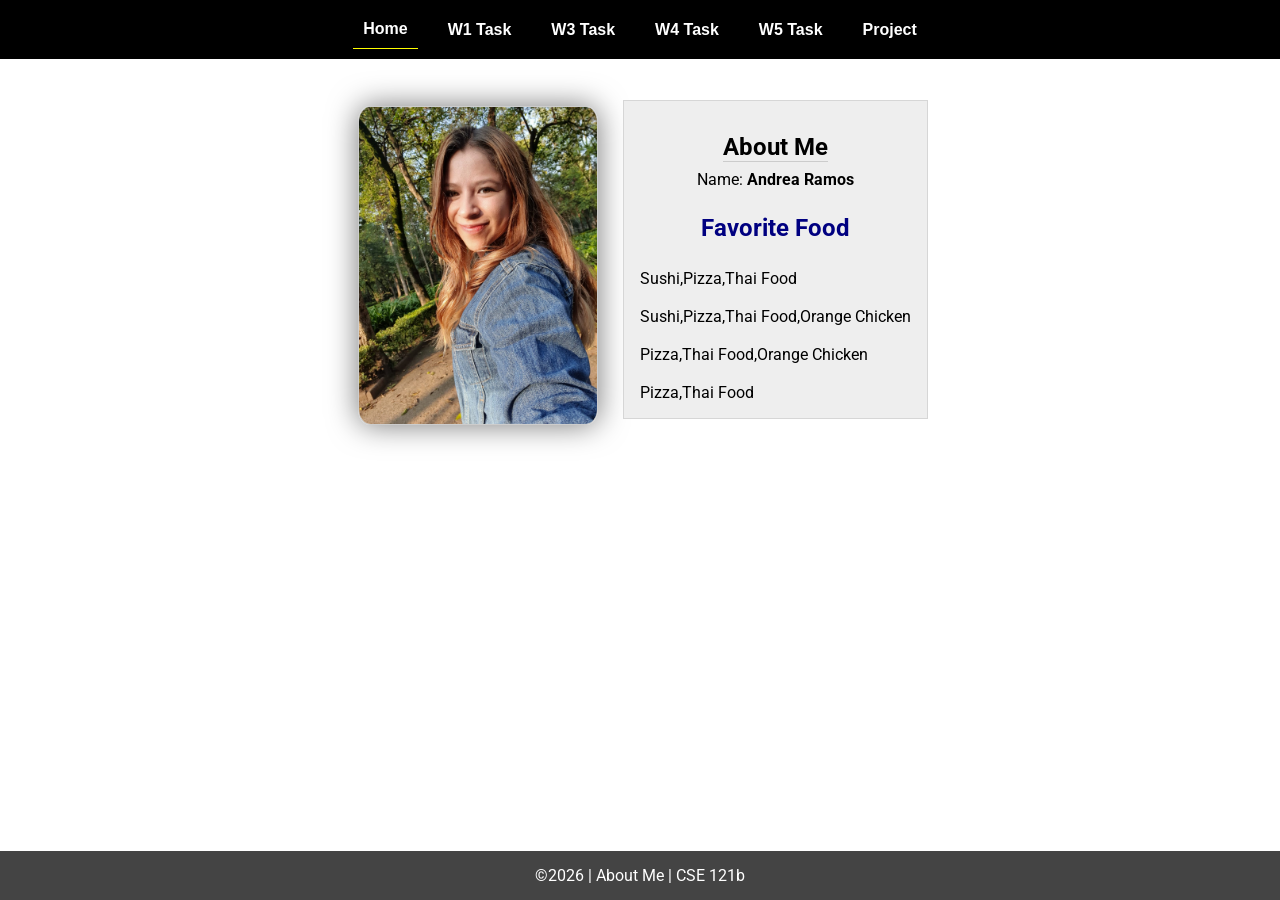
<file: index.html>
<!DOCTYPE html>
<html lang="en">

<head>
  <meta charset="UTF-8">
  <meta name="viewport" content="width=device-width, initial-scale=1.0">
  <title>About Me | CSE 121b | W02: Programming Tasks</title>
  <link rel="preconnect" href="https://fonts.googleapis.com">
  <link rel="preconnect" href="https://fonts.gstatic.com" crossorigin>
  <link href="https://fonts.googleapis.com/css2?family=Roboto:wght@400;600&display=swap"
    rel="stylesheet">
  <link rel="stylesheet" href="styles/main.css">
</head>

<body>
  <nav>
    <ul id="menu">
      <li><a id="toggleMenu">&equiv;</a></li>
      <li><a href="index.html" class="active">Home</a></li>
      <li><a href="w01-task.html">W1 Task</a></li>
      <li><a href="w03-task.html">W3 Task</a></li>
      <li><a href="w04-task.html">W4 Task</a></li>
      <li><a href="w05-task.html">W5 Task</a></li>
      <li><a href="project.html">Project</a></li>
    </ul>
  </nav>
  <main id="home">
    <picture>
      <img src="" alt="">
    </picture>
    <section>
      <h1>About Me</h1>
      <div class="info">Name: <span id="name"></span></div>
      <h2>Favorite Food</h2>
      <div class="block" id="food"></div>
    </section>
  </main>
  <footer>
    &copy;<span id="year"></span> | About Me | CSE 121b
  </footer>
  <script src="scripts/main.js"></script>
  <script src="scripts/w02-task.js"></script>
</body>

</html>
</file>
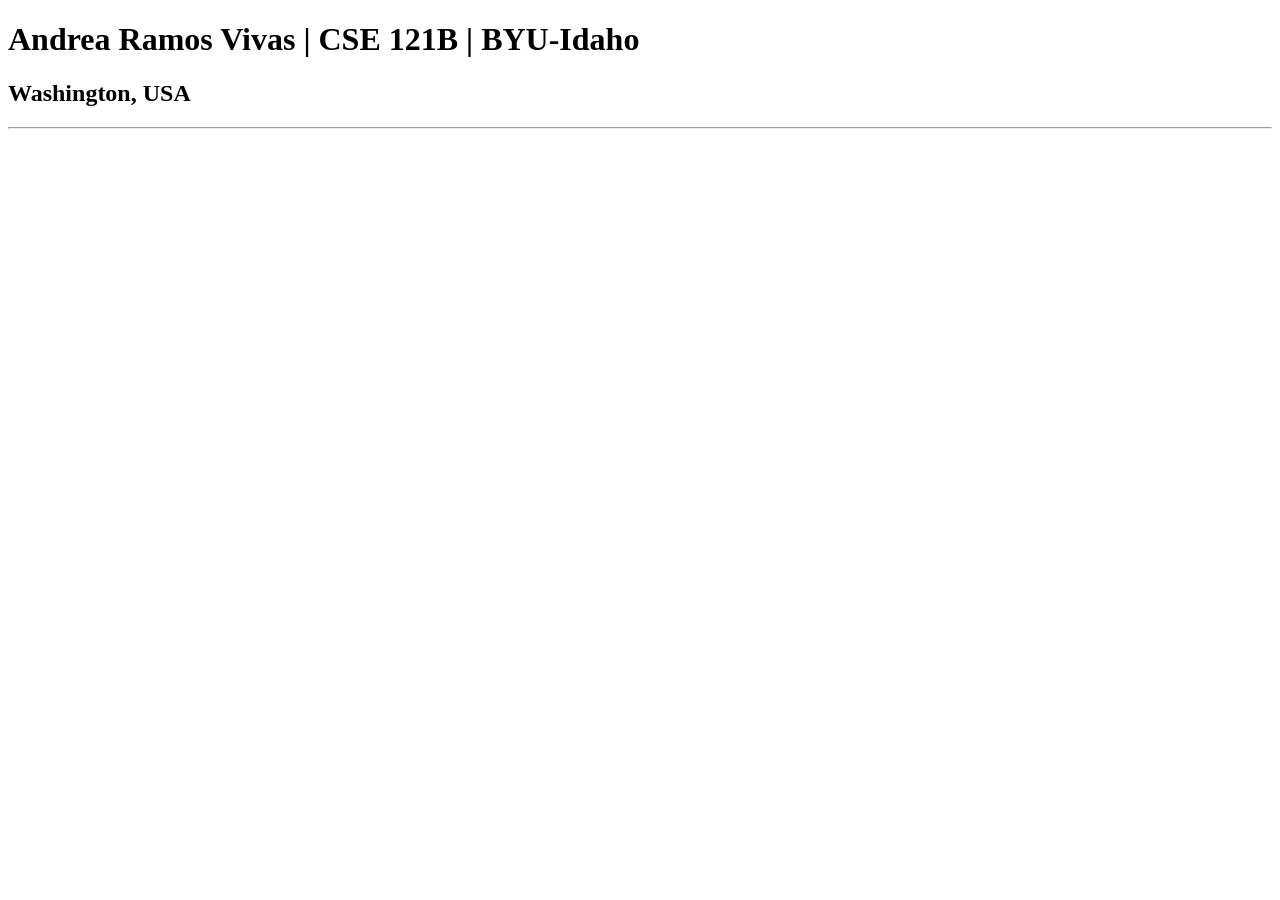
<file: test.html>
<!DOCTYPE html>
<html lang="en">
<head>
    <meta charset="UTF-8">
    <meta name="viewport" content="width=device-width, initial-scale=1.0">
    <title>Andrea Ramos Vivas | CSE 121B | BYU-Idaho</title>
</head>
<body>
    <h1>Andrea Ramos Vivas | CSE 121B | BYU-Idaho</h1>
    <h2>Washington, USA</h2> <hr>
    
</body>
</html>
</file>
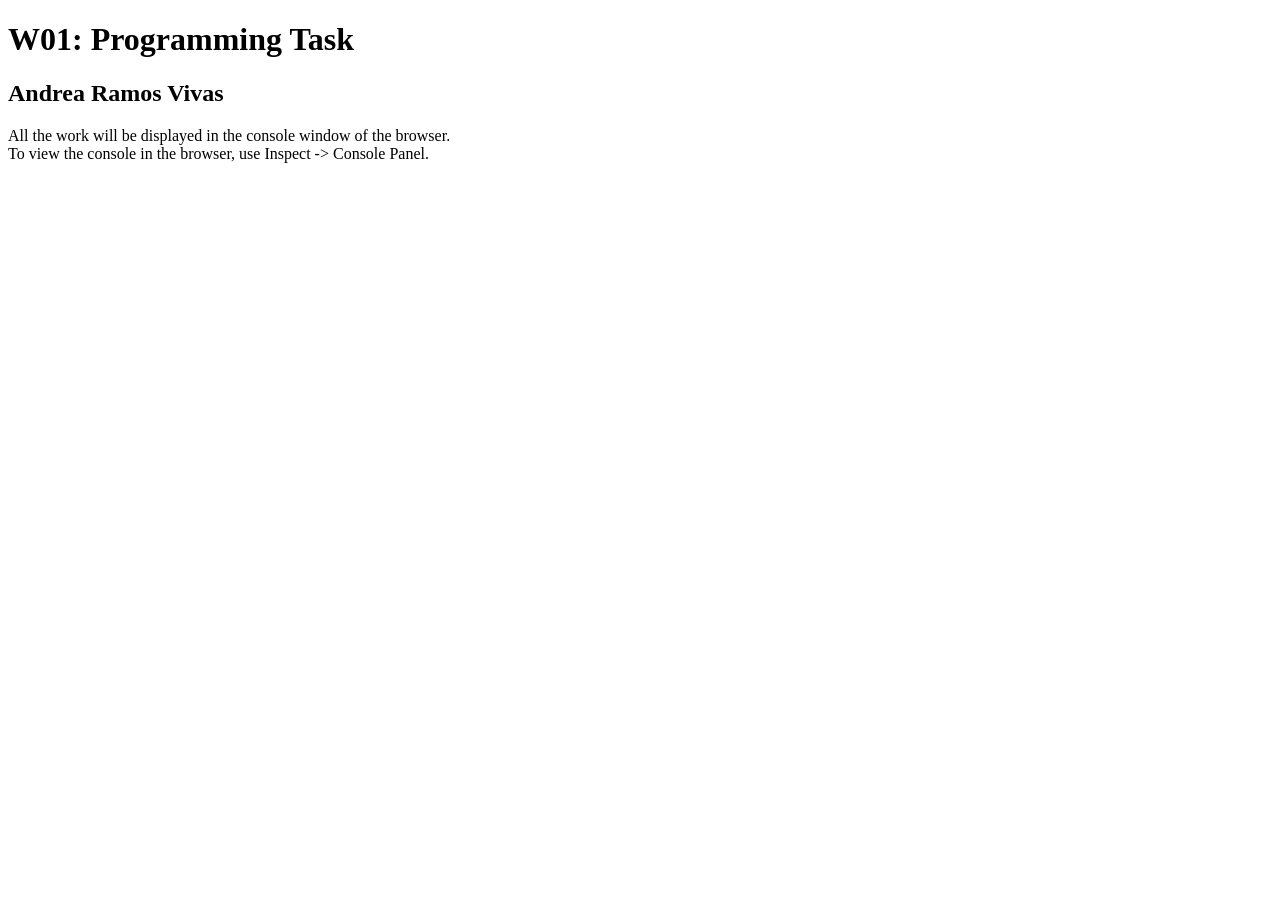
<file: w01-task.html>
<!DOCTYPE html>
<html lang="en">

<head>
  <meta charset="UTF-8">
  <meta name="viewport" content="width=device-width, initial-scale=1.0">
  <title>W01: Programming Task</title>
</head>

<body>
  <h1>W01: Programming Task</h1>
  <h2>Andrea Ramos Vivas</h2>
  <p>All the work will be displayed in the console window of the browser.
    <br>To view the console in the browser, use Inspect -> Console Panel.
  </p>

  <script src="w01-task.js"></script>

</body>
</html>
</file>
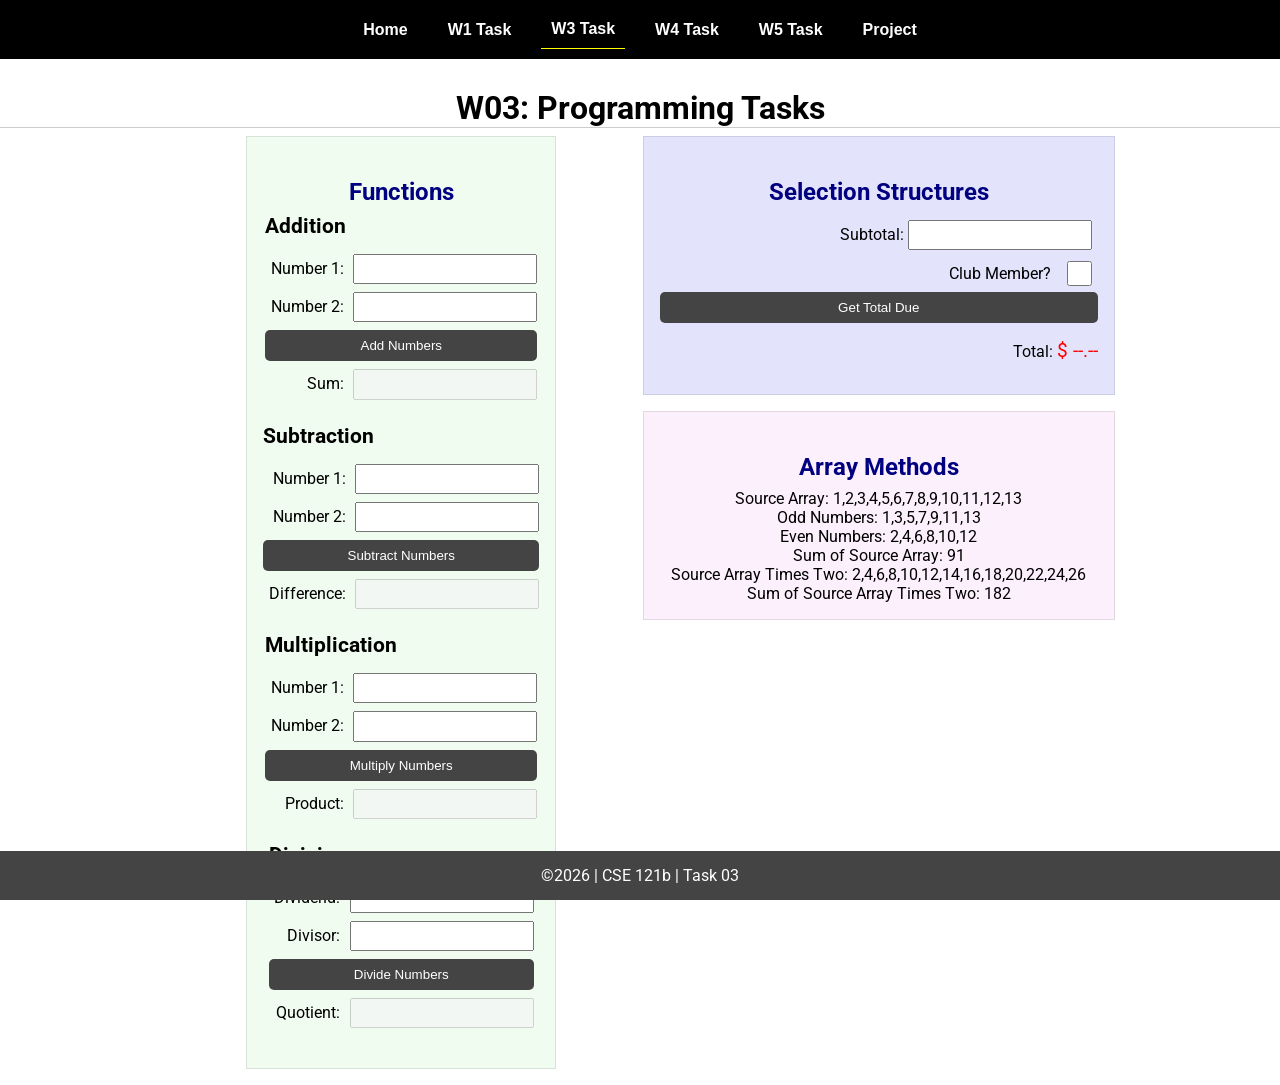
<file: w03-task.html>
<!DOCTYPE html>
<html lang="en">

<head>
    <meta charset="UTF-8">
    <meta name="viewport" content="width=device-width, initial-scale=1.0">
    <title>CSE 121b | W03: Programming Tasks</title>
    <link rel="preconnect" href="https://fonts.googleapis.com">
    <link rel="preconnect" href="https://fonts.gstatic.com" crossorigin>
    <link href="https://fonts.googleapis.com/css2?family=Roboto:wght@400;600&display=swap"
        rel="stylesheet">
    <link rel="stylesheet" href="styles/main.css">
</head>

<body>
    <nav>
        <ul id="menu">
            <li><a id="toggleMenu">&equiv;</a></li>
            <li><a href="index.html">Home</a></li>
            <li><a href="w01-task.html">W1 Task</a></li>
            <li><a href="w03-task.html" class="active">W3 Task</a></li>
            <li><a href="w04-task.html">W4 Task</a></li>
            <li><a href="w05-task.html">W5 Task</a></li>
            <li><a href="project.html">Project</a></li>
        </ul>
    </nav>>
    <header>
        <h1>W03: Programming Tasks</h1>
    </header>
    <main id="task3">
        <section id="section1">
            <h2>Functions</h2>
            <article>
                <h3>Addition</h3>
                <div>
                    <label for="add1">Number 1:</label>
                    <input type="text" id="add1" name="add1">
                </div>
                <div>
                    <label for="add2">Number 2:</label>
                    <input type="text" id="add2" name="add2">
                </div>
                <div>
                    <input type="button" id="addNumbers" value="Add Numbers">
                </div>
                <div>
                    <label for="sum">Sum:</label>
                    <input type="text" id="sum" name="sum" disabled>
                </div>
            </article>
            <article>
                <h3>Subtraction</h3>
                <div>
                    <label for="subtract1">Number 1:</label>
                    <input type="text" id="subtract1" name="subtract1">
                </div>
                <div>
                    <label for="subtract2">Number 2:</label>
                    <input type="text" id="subtract2" name="subtract2">
                </div>
                <div>
                    <input type="button" id="subtractNumbers" value="Subtract Numbers">
                </div>
                <div>
                    <label for="difference">Difference:</label>
                    <input type="text" id="difference" name="difference" disabled>
                </div>
            </article>
            <article>
                <h3>Multiplication</h3>
                <div>
                    <label for="factor1">Number 1:</label>
                    <input type="text" id="factor1" name="factor1">
                </div>
                <div>
                    <label for="factor2">Number 2:</label>
                    <input type="text" id="factor2" name="factor2">
                </div>
                <div>
                    <input type="button" id="multiplyNumbers" value="Multiply Numbers">
                </div>
                <div>
                    <label for="product">Product:</label>
                    <input type="text" id="product" name="product" disabled>
                </div>
            </article>
            <article>
                <h3>Division</h3>
                <div>
                    <label for="dividend">Dividend:</label>
                    <input type="text" id="dividend" name="dividend">
                </div>
                <div>
                    <label for="divisor">Divisor:</label>
                    <input type="text" id="divisor" name="divisor">
                </div>
                <div>
                    <input type="button" id="divideNumbers" value="Divide Numbers">
                </div>
                <div>
                    <label for="quotient">Quotient:</label>
                    <input type="text" id="quotient" name="quotient" disabled>
                </div>
            </article>
        </section>
        <div>
            <section id="section2">
                <h2>Selection Structures</h2>
                <label class="right">Subtotal:
                    <input type="number" id="subtotal" size="5">
                </label>
                <label class="middle right">
                    Club Member?
                    <input type="checkbox" id="member">
                </label>
                <div class="right">
                    <input type="button" id="getTotal" value="Get Total Due">
                </div>
                <div class="right">Total:
                    <span class="larger" id="total">$ --.--</span>
                </div>
            </section>
            <section id="section3">
                <h2>Array Methods</h2>
                <p>
                    Source Array: <span id="array"></span>
                </p>
                <p>
                    Odd Numbers: <span id="odds"></span>
                </p>
                <p>
                    Even Numbers: <span id="evens"></span>
                </p>
                <p>
                    Sum of Source Array: <span id="sumOfArray"></span>
                </p>
                <p>
                    Source Array Times Two: <span id="multiplied"></span>
                </p>
                <p>
                    Sum of Source Array Times Two: <span id="sumOfMultiplied"></span>
                </p>
            </section>
        </div>
    </main>
    <footer>
        &copy;<span id="year"></span> | CSE 121b | Task 03
    </footer>
    <script src="scripts/main.js"></script>
    <script>
        document.getElementById("year").innerHTML = new Date().getFullYear();
    </script>
    <script src="scripts/w03-task.js"></script>
</body>

</html>
</file>
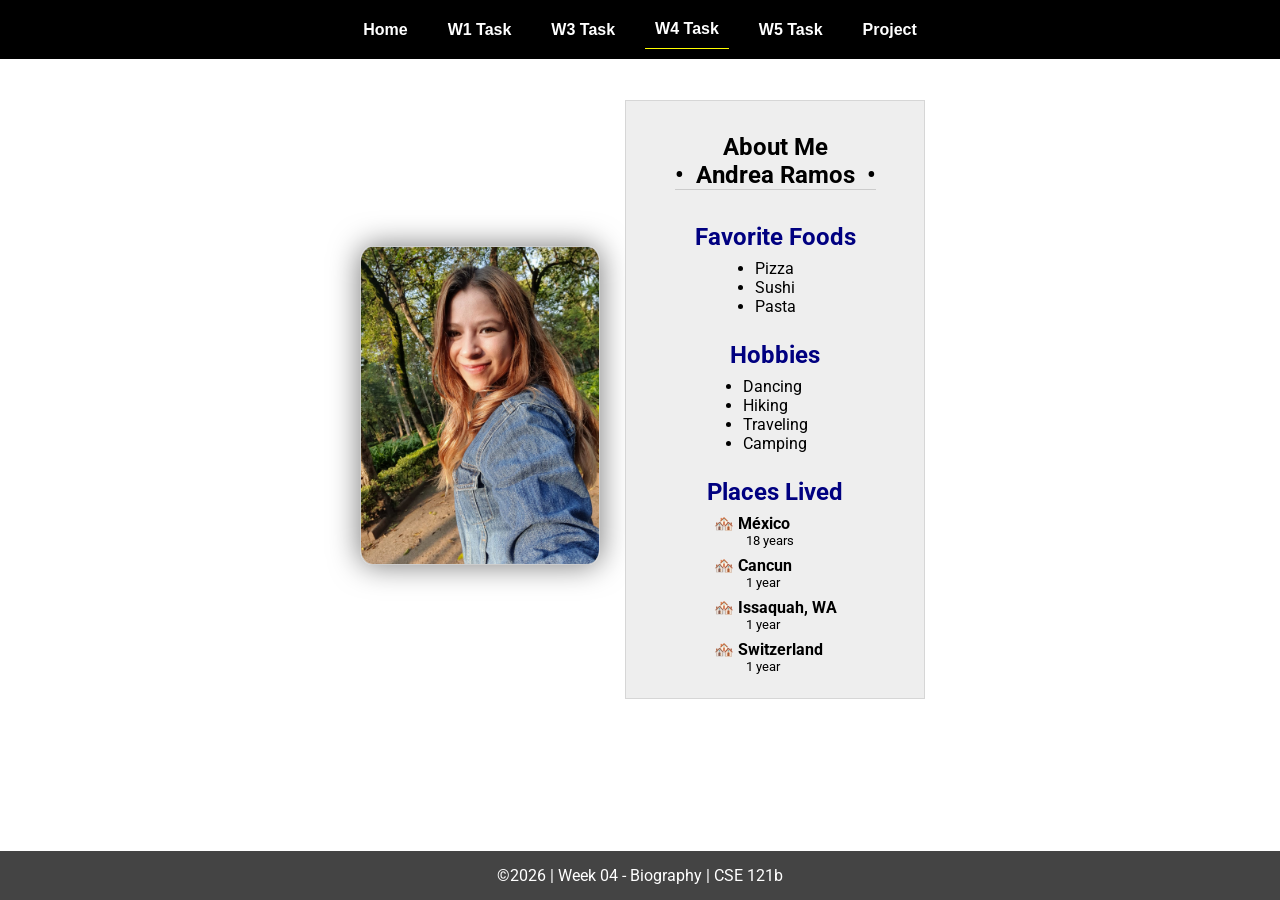
<file: w04-task.html>
<!DOCTYPE html>
<html lang="en">

<head>
  <meta charset="UTF-8">
  <meta name="viewport" content="width=device-width, initial-scale=1.0">
  <title>CSE 121b | W04: Programming Tasks</title>
  <link rel="preconnect" href="https://fonts.googleapis.com">
  <link rel="preconnect" href="https://fonts.gstatic.com" crossorigin>
  <link href="https://fonts.googleapis.com/css2?family=Roboto:wght@400;600&display=swap"
    rel="stylesheet">
  <link rel="stylesheet" href="styles/main.css">
</head>

<body>
  <nav>
    <ul id="menu">
      <li><a id="toggleMenu">&equiv;</a></li>
      <li><a href="index.html">Home</a></li>
      <li><a href="w01-task.html">W1 Task</a></li>
      <li><a href="w03-task.html">W3 Task</a></li>
      <li><a href="w04-task.html" class="active">W4 Task</a></li>
      <li><a href="w05-task.html">W5 Task</a></li>
      <li><a href="project.html">Project</a></li>
    </ul>
  </nav>
  <main id="home">
    <picture>
      <img id="photo" src="images/placeholder.png" alt="Placeholder Image">
    </picture>
    <section>
      <h1>About Me<br>• &nbsp;<span id="name"></span>&nbsp; •</h1>
      <h2>Favorite Foods</h2>
      <ul id="favorite-foods"></ul>
      <h2>Hobbies</h2>
      <ul id="hobbies"></ul>
      <h2>Places Lived</h2>
      <dl id="places-lived"></dl>
    </section>
  </main>

  <footer>
    &copy;<span id="year"></span> | Week 04 - Biography | CSE 121b
  </footer>
  <script src="scripts/main.js"></script>
  <script>
    document.getElementById("year").innerHTML = new Date().getFullYear();
  </script>
  <script src="scripts/w04-task.js"></script>
</body>

</html>
</file>
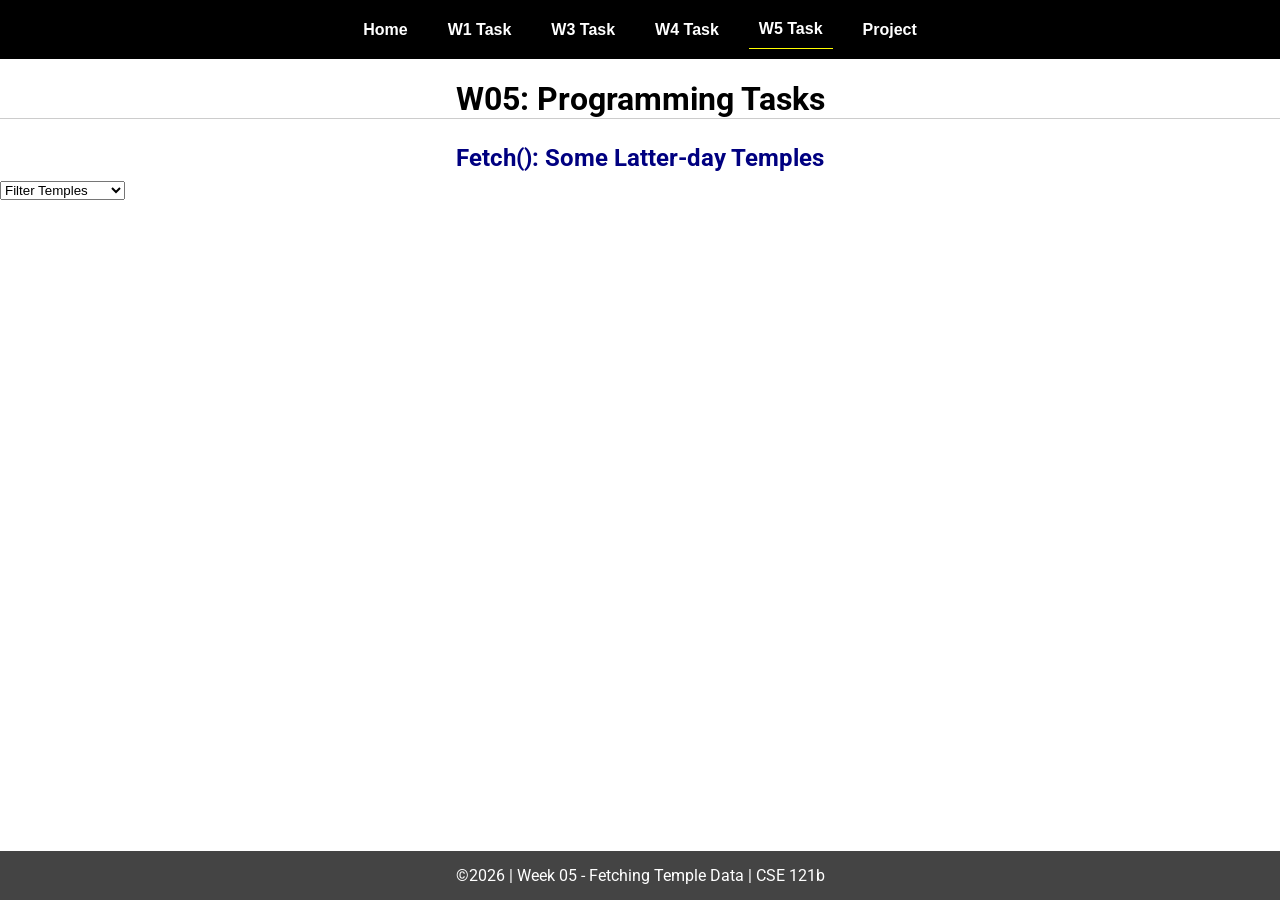
<file: w05-task.html>
<!DOCTYPE html>
<html lang="en">

<head>
  <meta charset="UTF-8">
  <meta name="viewport" content="width=device-width, initial-scale=1.0">
  <title>CSE 121b | W05: Programming Tasks</title>
  <link rel="preconnect" href="https://fonts.googleapis.com">
  <link rel="preconnect" href="https://fonts.gstatic.com" crossorigin>
  <link href="https://fonts.googleapis.com/css2?family=Roboto:wght@400;600&display=swap" rel="stylesheet">
  <link rel="stylesheet" href="styles/main.css">
</head>

<body>
  <nav>
    <ul id="menu">
      <li><a id="toggleMenu">&equiv;</a></li>
      <li><a href="index.html">Home</a></li>
      <li><a href="w01-task.html">W1 Task</a></li>
      <li><a href="w03-task.html">W3 Task</a></li>
      <li><a href="w04-task.html">W4 Task</a></li>
      <li><a href="w05-task.html" class="active">W5 Task</a></li>
      <li><a href="project.html">Project</a></li>
    </ul>
  </nav>
  <main id="gridly">
    <h1>W05: Programming Tasks</h1>
    <h2>Fetch(): Some Latter-day Temples</h2>

    <select id="filtered" title="Choose a data filter.">
      <option value="" disabled selected>Filter Temples</option>
      <option value="utah">Utah</option>
      <option value="notutah">Outside of Utah</option>
      <option value="older">Built Before 1950</option>
      <option value="all">No Filter</option>
    </select>

    <div id="temples">
    </div>
  </main>


  <footer>
    &copy;<span id="year"></span> | Week 05 - Fetching Temple Data | CSE 121b
  </footer>
  <script src="scripts/main.js"></script>
  <script>
    document.getElementById("year").innerHTML = new Date().getFullYear();
  </script>
  <script src="scripts/w05-task.js"></script>
</body>

</html>
</file>
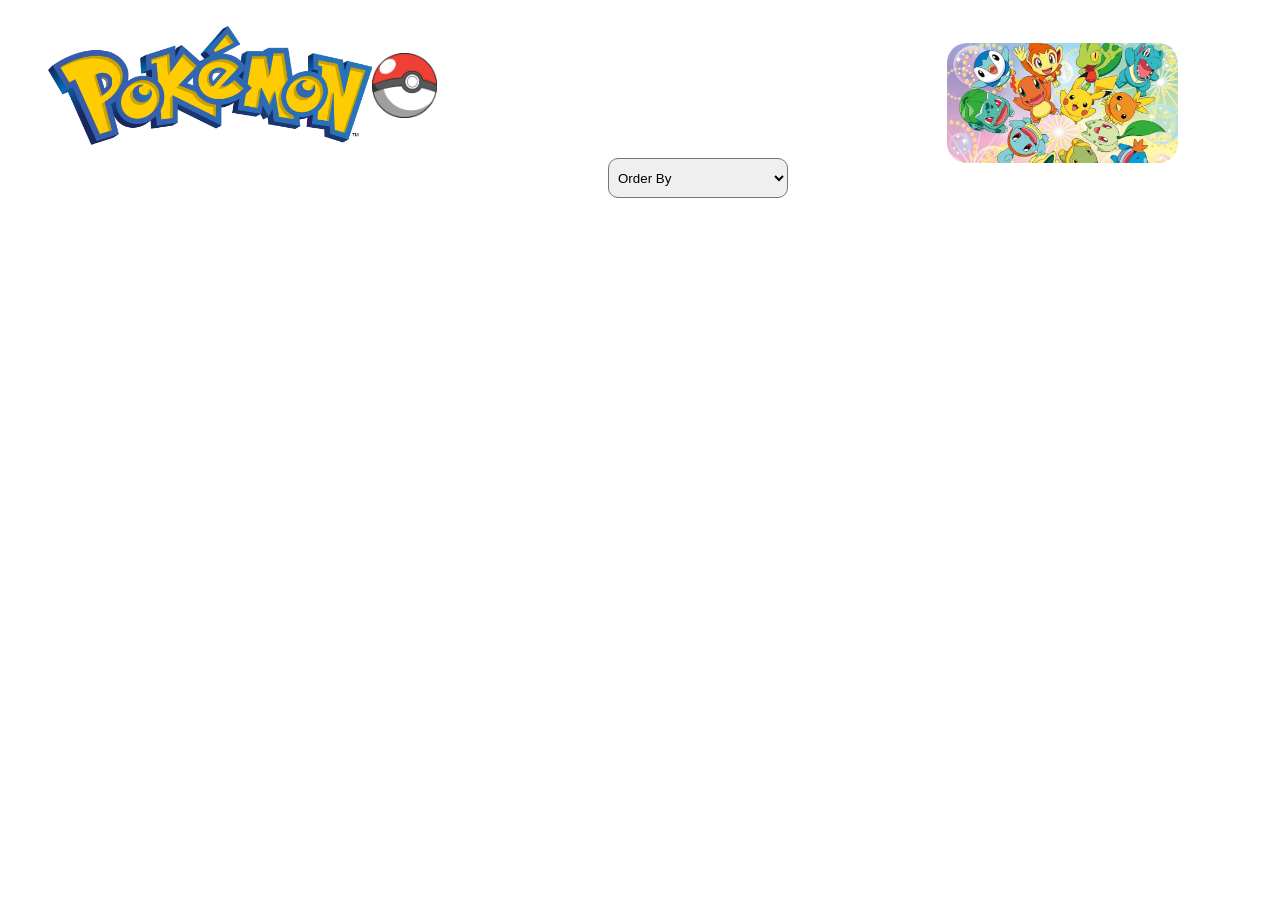
<file: w06-project.html>
<!DOCTYPE html>
<html lang="en">
<head>
    <meta charset="UTF-8">
    <meta name="viewport" content="width=device-width, initial-scale=1.0">
    <title>Pokemon API</title>
    <link rel="stylesheet" href="project/style.css" />
</head>
<body>
    <header>
        <div class="logo-padre">
          <img class="pokedex" src="project/img/Pokémon-titulo.png">
          <img class="pokeball" src="project/img/Pokeball.png">
          <img class="starters" src="project/img/starters.jpg" alt="Pokemon Starters"/>
        </div>
               
    </header>

    <div>
      <select class="options" id="options" title="Choose an option.">
        <option value="" disabled selected>Order By</option>
      </select>
    </div>
    

    <div id="containerCards"></div>

  <script src = "project/main.js"></script>
</body>
</html>
</file>
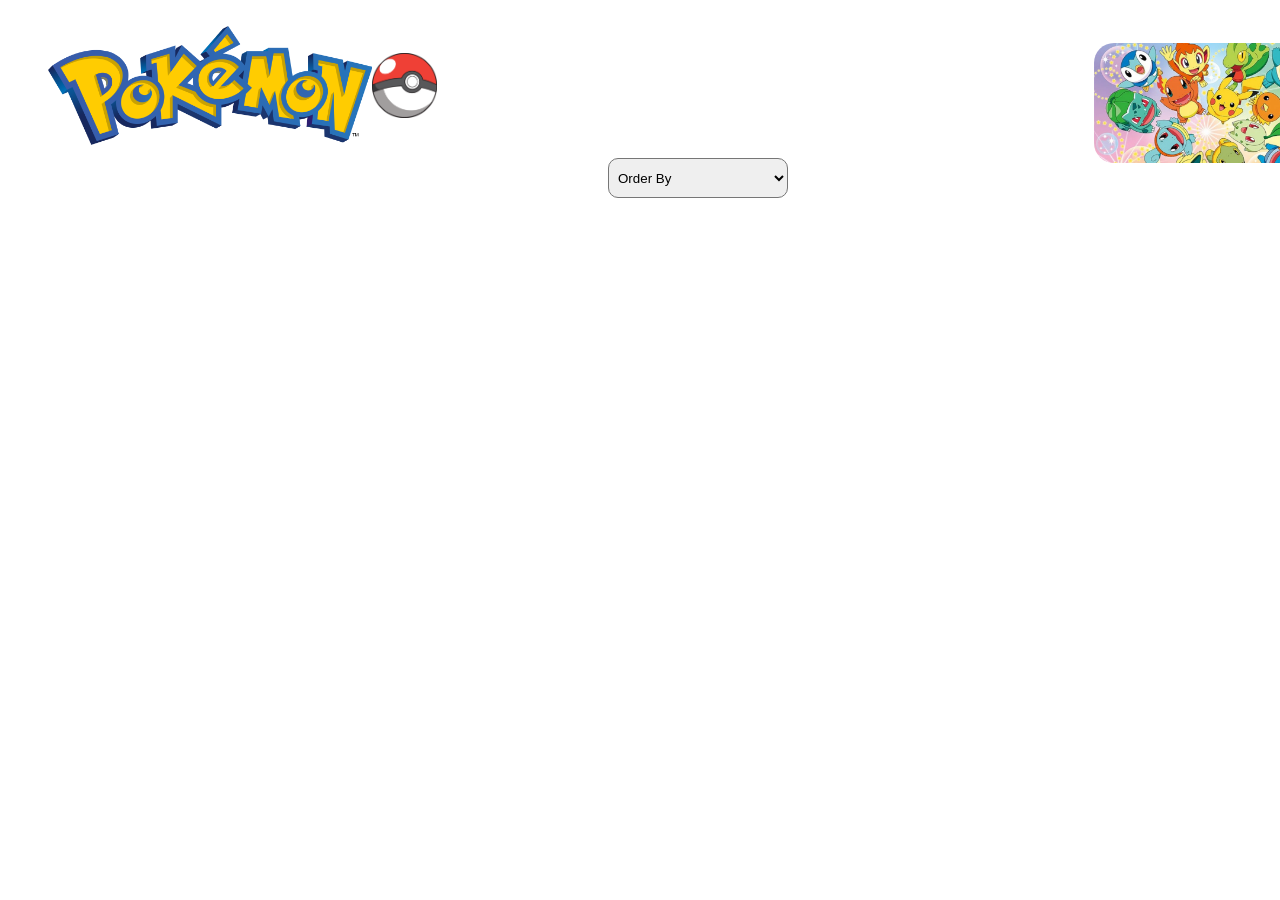
<file: w06-proyect.html>
<!DOCTYPE html>
<html lang="en">
<head>
    <meta charset="UTF-8">
    <meta name="viewport" content="width=device-width, initial-scale=1.0">
    <title>Pokemon API</title>
    <link rel="stylesheet" href="proyect/style.css" />
</head>
<body>
    <header>
        <div class="logo-padre">
          <img class="pokedex" src="proyect/img/Pokémon-titulo.png">
          <img class="pokeball" src="proyect/img/Pokeball.png">
          <img class="starters" src="proyect/img/starters.jpg" alt="Pokemon Starters"/>
        </div>
               
    </header>

    <div>
      <select class="options" id="options" title="Choose an option.">
        <option value="" disabled selected>Order By</option>
      </select>
    </div>
    

    <div id="containerCards"></div>

  <script src = "proyect/main.js"></script>
</body>
</html>
</file>
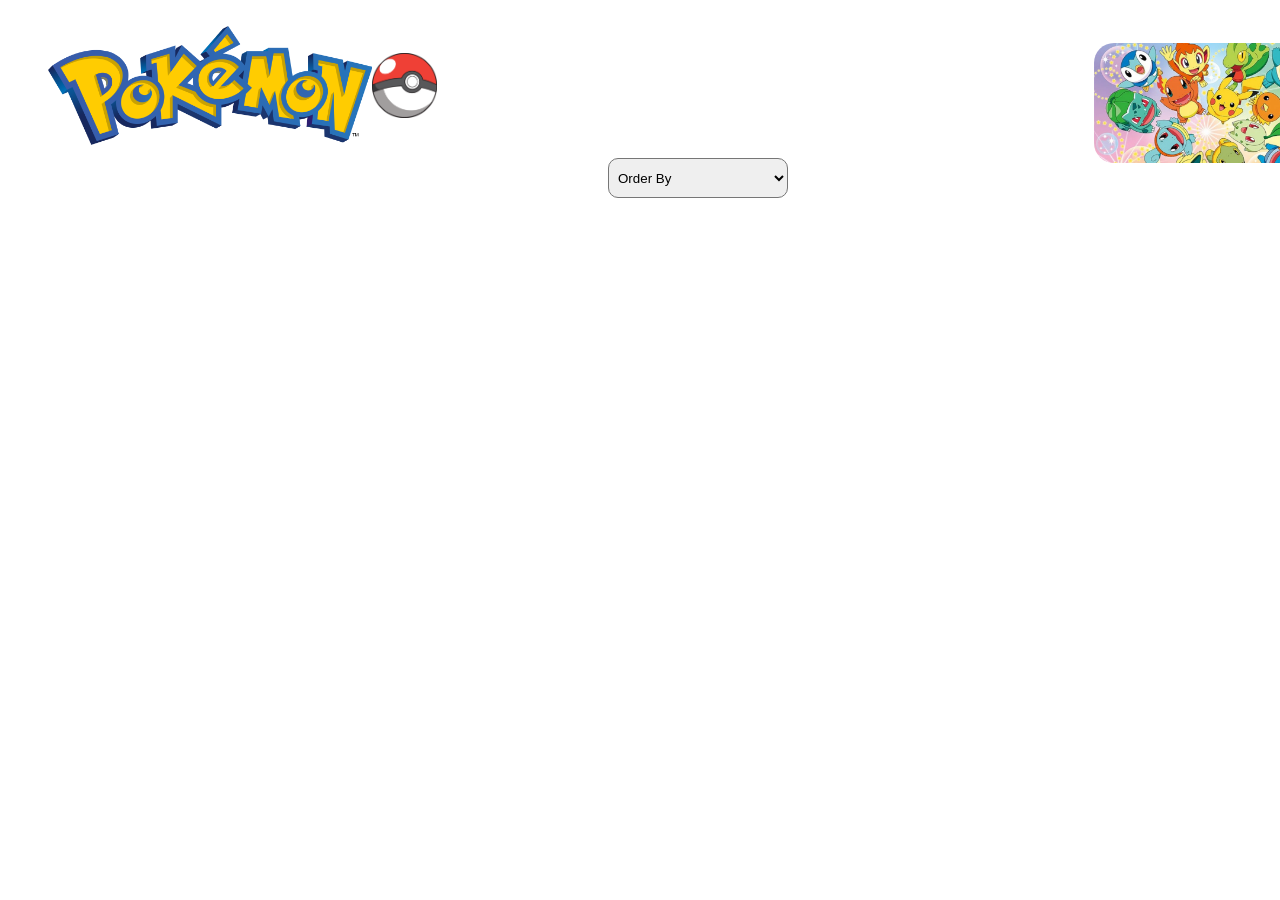
<file: proyect/indext.html>
<!DOCTYPE html>
<html lang="en">
<head>
    <meta charset="UTF-8">
    <meta name="viewport" content="width=device-width, initial-scale=1.0">
    <title>Pokemon API</title>
    <link rel="stylesheet" href="style.css" />
</head>
<body>
    <header>
        <div class="logo-padre">
          <img class="pokedex" src="./img/Pokémon-titulo.png">
          <img class="pokeball" src="./img/Pokeball.png">
          <img class="starters" src="./img/starters.jpg" alt="Pokemon Starters"/>
        </div>
               
    </header>

    <div>
      <select class="options" id="options" title="Choose an option.">
        <option value="" disabled selected>Order By</option>
      </select>
    </div>
    

    <div id="containerCards"></div>

  <script src = "main.js"></script>
</body>
</html>
</file>
<file: styles/main.css>
/* Universal Selector */
* {
    margin: 0;
    padding: 0;
    box-sizing: border-box;
}

/* HTML Selectors */
body {
    font-family: 'Roboto', Helvetica, sans-serif;
}

nav {
    background-color: black;
    width: 100%;
    position: fixed;
    top: 0;
}

nav ul {
    display: flex;
    flex-direction: column;
    align-items: center;
    max-width: -moz-fit-content;
    max-width: fit-content;
    margin: 0 auto;
}

nav ul li {
    flex: 1 1 auto;
}

nav ul li:first-child {
    display: block;
    font-size: 2rem;
}

nav ul li:first-child a {
    padding: 1px 10px;
}

nav ul li {
    display: none;
    list-style: none;
    margin: 10px;
}

nav ul li a {
    display: block;
    padding: 10px;
    text-decoration: none;
    font-weight: 600;
    color: white;
    text-align: center;
    font-family: 'Arial Narrow', Arial, sans-serif;
}

nav ul li a:hover {
    background-color: #efefef;
    color: black;
}

h1,
h2 {
    text-align: center;
    margin: 1rem 0 .5rem;
}

h1 {
    border-bottom: 1px solid #ccc;
}

#gridly h1 {
    margin-top: 80px;
}

h2 {
    font-size: 1.5rem;
    color: navy;
    text-align: center;
    margin-top: 25px;
}

h3 {
    font-size: 1.3rem;
    margin-bottom: 1rem;
}

header {
    margin-top: 70px;
}

picture {
    margin: 0 auto;
}

picture img {
    width: 240px;
    height: auto;
    border-radius: 5%;
    border: 1px solid #ccc;
    box-shadow: 0 0 30px #777;
}

section {
    display: flex;
    flex-direction: column;
    align-items: center;
    margin: 0 auto 1rem;
    border: 1px solid rgba(0, 0, 0, .1);
    padding: 1rem;
    background-color: #eee;
}

article {
    margin-bottom: 1rem;
}

article div {
    margin-bottom: .5rem;
    text-align: right;
}

label {
    padding: .35rem;
}

input {
    padding: .35rem;
}

input[type="button"] {
    padding: .5rem;
    background-color: #444;
    color: white;
    border: none;
    border-radius: 5px;
    cursor: pointer;
    width: 100%
}

input[type="checkbox"] {
    width: 25px;
    height: 25px;
}

dt {
    font-weight: 700;
}

dt::before {
    content: "🏘️ ";
}

dd {
    margin: 0 0 .5rem 2rem;
    font-size: smaller;
}

footer {
    background-color: #444;
    color: white;
    padding: 15px;
    text-align: center;
    width: 100%;
    position: fixed;
    bottom: 0;
}

/* Class Selectors */
.active {
    border-bottom: 1px solid yellow;
}

.open li {
    display: block;
}

.block {
    display: block;
}

.larger {
    font-size: larger;
    color: red;
}

.right {
    width: 100%;
    text-align: right;
}

.middle {
    display: flex;
    align-items: center;
    justify-content: right;
    gap: 1rem;
}

/* ID Selectors */

#home {
    margin-top: 125px;
    display: grid;
    grid-template-columns: 1fr;
    grid-gap: 20px;
    align-items: center;
    justify-content: center;
}


#section1 {
    background-color: rgb(225, 250, 225, .5);
}

#section2 {
    background-color: rgba(200, 200, 250, 0.5);

}

#section2 div {
    margin-bottom: 1rem;
}

#section3 {
    background-color: rgb(250, 225, 250, .5);
}

#sortBy {
    appearance: none;
    display: flex;
    padding: .5rem;
    background-color: #eee;
    color: #444;
    font-weight: 700;
    margin: 1rem auto;
    width: 200px;
    border: 1px solid rgba(0, 0, 0, .2);
    text-align: center;
}

#sortBy option:disabled {
    font-style: italic;
    padding: 1rem;
    background-color: #111;
    color: #eee;
}

#temples {
    display: grid;
    grid-template-columns: repeat(auto-fit, minmax(320px, 1fr));
    grid-gap: .5rem;
    align-items: center;
    margin-bottom: 3rem;
}

#temples article {
    height: 250px;
    margin: .5rem;
    border: 1px solid rgba(0, 0, 0, .1);
    padding: 1rem;
    background-color: #eee;
    display: flex;
    flex-direction: column;
    align-items: center;
    justify-content: center;
}

#temples h4 {
    color: navy;
    font-size: smaller;
}


#temples img {
    width: 250px;
    height: auto;
    box-shadow: 0 0 30px #777;
    margin: .5rem;
}

/* Media Queries */
@media only screen and (min-width: 32.5em) {
    nav ul {
        flex-direction: row;
    }

    nav ul li:first-child {
        display: none;
    }

    nav ul li {
        display: block;
    }

    section {
        min-width: 300px;
    }

    #home {
        margin: 100px auto 20px;
        grid-template-columns: 250px 1fr;
        max-width: -moz-fit-content;
        max-width: fit-content;
    }

    #task3 {
        display: grid;
        grid-template-columns: 1fr 1fr;
        grid-gap: 5px;
        margin: 0 auto;
        max-width: 950px;
    }

}
</file>
<file: project/style.css>
header{
    display: inline block;
    width: 100%;
    min-width: 288px;
    max-width: 111px;
    height: 150px;
    margin-left: 40px; 
}


.starters {
    height: 120px;
    width: auto;
    margin: 35px 0px 0px 510px;
    border-radius: 20px;
}


.logo-padre{
    display: flex;
    width: 150%;
    align-content: space-between;
    align-items: center;
}

.pokedex {
    width: 75%;
}

.pokeball {
    width: 15%
}


.options {
    border-radius: 10px; /* Borde redondeado */
    height: 40px; /* Altura */
    width: 180px; /* Ancho */
    padding: 5px; /* Espaciado interno */
    margin: 0 600px;
}

#containerCards{
    display: inline-flex;
    flex-direction: row;
    flex-wrap: wrap;
    margin: 25px;
}
</file>
<file: proyect/style.css>
header{
    display: inline block;
    width: 100%;
    min-width: 288px;
    max-width: 111px;
    height: 150px;
    margin-left: 40px; 
}


.starters {
    height: 120px;
    width: auto;
    margin: 35px 0px 0px 657px;
    border-radius: 20px;
}


.logo-padre{
    display: flex;
    width: 150%;
    align-content: space-between;
    align-items: center;
}

.pokedex {
    width: 75%;
}

.pokeball {
    width: 15%
}


.options {
    border-radius: 10px; /* Borde redondeado */
    height: 40px; /* Altura */
    width: 180px; /* Ancho */
    padding: 5px; /* Espaciado interno */
    margin: 0 600px;
}

#containerCards{
    display: inline-flex;
    flex-direction: row;
    flex-wrap: wrap;
    margin: 25px;
}
</file>
